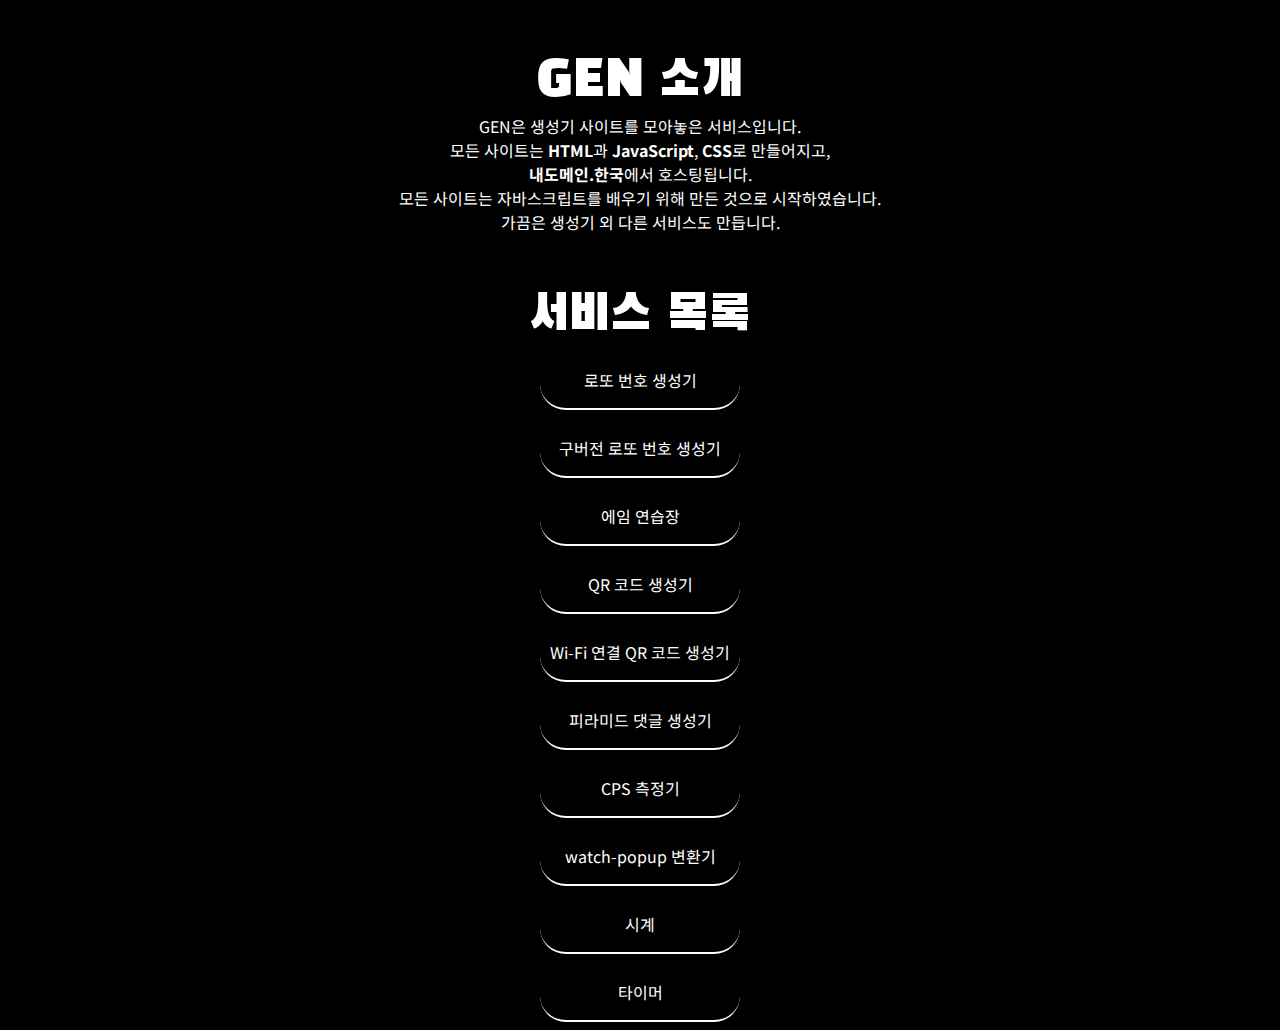
<file: index.html>
<!DOCTYPE html>
<html>
    <head>
        <title>GEN 소개</title>
        <link href="https://fonts.googleapis.com/css?family=Black+Han+Sans|Noto+Sans+KR&display=swap" rel="stylesheet">
        <link href="style.css" rel="stylesheet">
        <link rel="shortcut icon" href="favicon.ico" />
        <meta charset="utf-8">
        <meta name="viewport" content="width=device-width,initial-scale=1">
        <meta name="og:title" content="GEN | 생성기">
        <meta name="og:description" content="GEN은 생성기를 모아놓은 사이트입니다. 지금 한 번 사용해 보세요.">
        <meta name="og:image" content="https://github.com/XxPKBxX/gen/blob/master/genlogo.png?raw=true">
        <meta name="theme-color" content="#f49555">
    </head>
    <body style="font-family: Noto Sans KR, sans-serif; font-weight: normal; text-align: center;">
        <p style="font-family: Black Han Sans, sans-serif; font-weight: normal; font-size: 50px;">GEN 소개</p>
        <div style="margin-top: -50px;">
            <p>GEN은 생성기 사이트를 모아놓은 서비스입니다.</br>모든 사이트는 <strong>HTML</strong>과 <strong>JavaScript</strong>, <strong>CSS</strong>로 만들어지고,</br><strong>내도메인.한국</strong>에서 호스팅됩니다.</br>모든 사이트는 자바스크립트를 배우기 위해 만든 것으로 시작하였습니다.</br>가끔은 생성기 외 다른 서비스도 만듭니다.</p>
        </div>
        <div>
            <p style="font-family: Black Han Sans, sans-serif; font-weight: normal; font-size: 50px;">서비스 목록</p>
            <div style="margin: auto;">
                <a class="button" style="margin-top: -40px;" href="https://xxpkbxx.github.io/gen/lotto">
                    <p style="line-height: 45px;">로또 번호 생성기</p>
                </a>
                <a class="button" style="margin-top: 1px;" href="http://oldlotto.gen.kro.kr">
                    <p style="line-height: 45px;">구버전 로또 번호 생성기</p>
                </a>
                <a class="button" style="margin-top: 1px;" href="https://xxpkbxx.github.io/gen/aim">
                    <p style="line-height: 45px;">에임 연습장</p>
                </a>
                <a class="button" style="margin-top: 1px;" href="http://qrcode.gen.kro.kr">
                    <p style="line-height: 45px;">QR 코드 생성기</p>
                </a>
                <a class="button" style="margin-top: 1px;" href="http://wifi.qrcode.gen.kro.kr">
                    <p style="line-height: 45px;">Wi-Fi 연결 QR 코드 생성기</p>
                </a>
                <a class="button" style="margin-top: 1px;" href="https://xxpkbxx.github.io/gen/pyramid">
                    <p style="line-height: 45px;">피라미드 댓글 생성기</p>
                </a>
                <a class="button" style="margin-top: 1px;" href="https://xxpkbxx.github.io/gen/cps">
                    <p style="line-height: 45px;">CPS 측정기</p>
                </a>
                <a class="button" style="margin-top: 1px;" href="https://xxpkbxx.github.io/gen/watchpopup">
                    <p style="line-height: 45px;">watch-popup 변환기</p>
                </a>
                <a class="button" style="margin-top: 1px;" href="https://xxpkbxx.github.io/gen/clock">
                    <p style="line-height: 45px;">시계</p>
                </a>
                <a class="button" style="margin-top: 1px;" href="https://xxpkbxx.github.io/gen/clock">
                    <p style="line-height: 45px;">타이머</p>
                </a>
            </div>
        </div>
    </body>
</html>
</file>
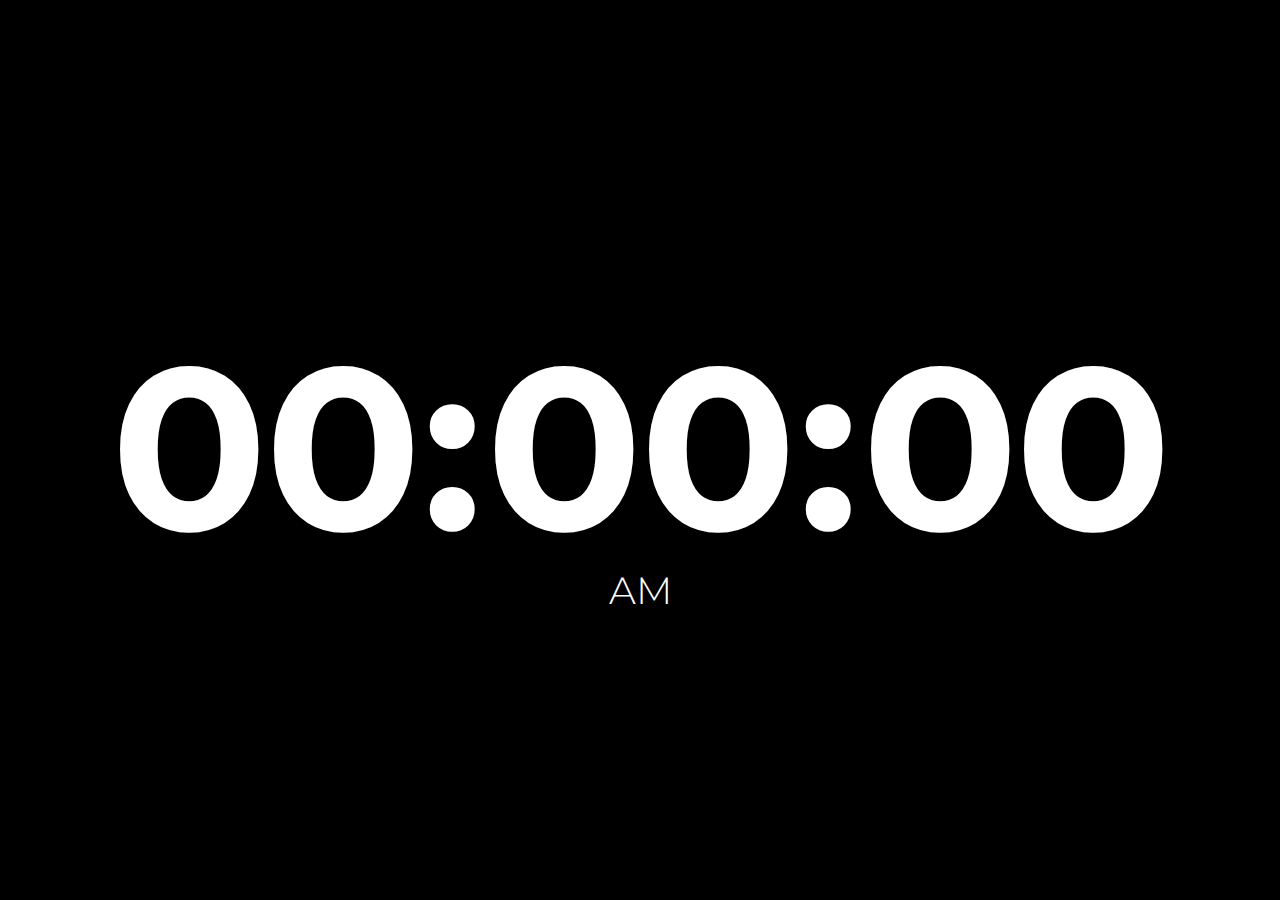
<file: clock/index.html>
<!DOCTYPE html>
<html>
    <head>
        <title>시계</title>
        <link href="https://fonts.googleapis.com/css2?family=Montserrat:wght@300;700&display=swap" rel="stylesheet">
        <link href="style.css" rel="stylesheet">
        <script src="script.js"></script>
        <meta charset="utf-8">
        <meta name="viewport" content="width=device-width,initial-scale=1">
        <meta name="og:title" content="시계"> 
        <meta name="og:description" content="시계입니다.">
        <meta name="og:url" content="https://xxpkbxx.github.io/gen/clock">
        <meta name="theme-color" content="#f49555">
        <meta name="description" content="간단한 시계입니다.">
        <meta name="keywords" content="생성기, generator, gen, 시계, clock">
        <meta name="author" content="포켓이">
    </head>
    <body>
        <noscript><meta http-equiv="refresh" content="0; url=/noscript.html"></noscript>
        <div class="clockwrapper">
            <div class="clock">
                <span class="cl">0</span><span class="cl">0</span>
                <span>:</span>
                <span class="cl">0</span><span class="cl">0</span>
                <span>:</span>
                <span class="cl">0</span><span class="cl">0</span>
            </div>
            <span class="pam">AM</span>
        </div>
    </body>
</html>
</file>
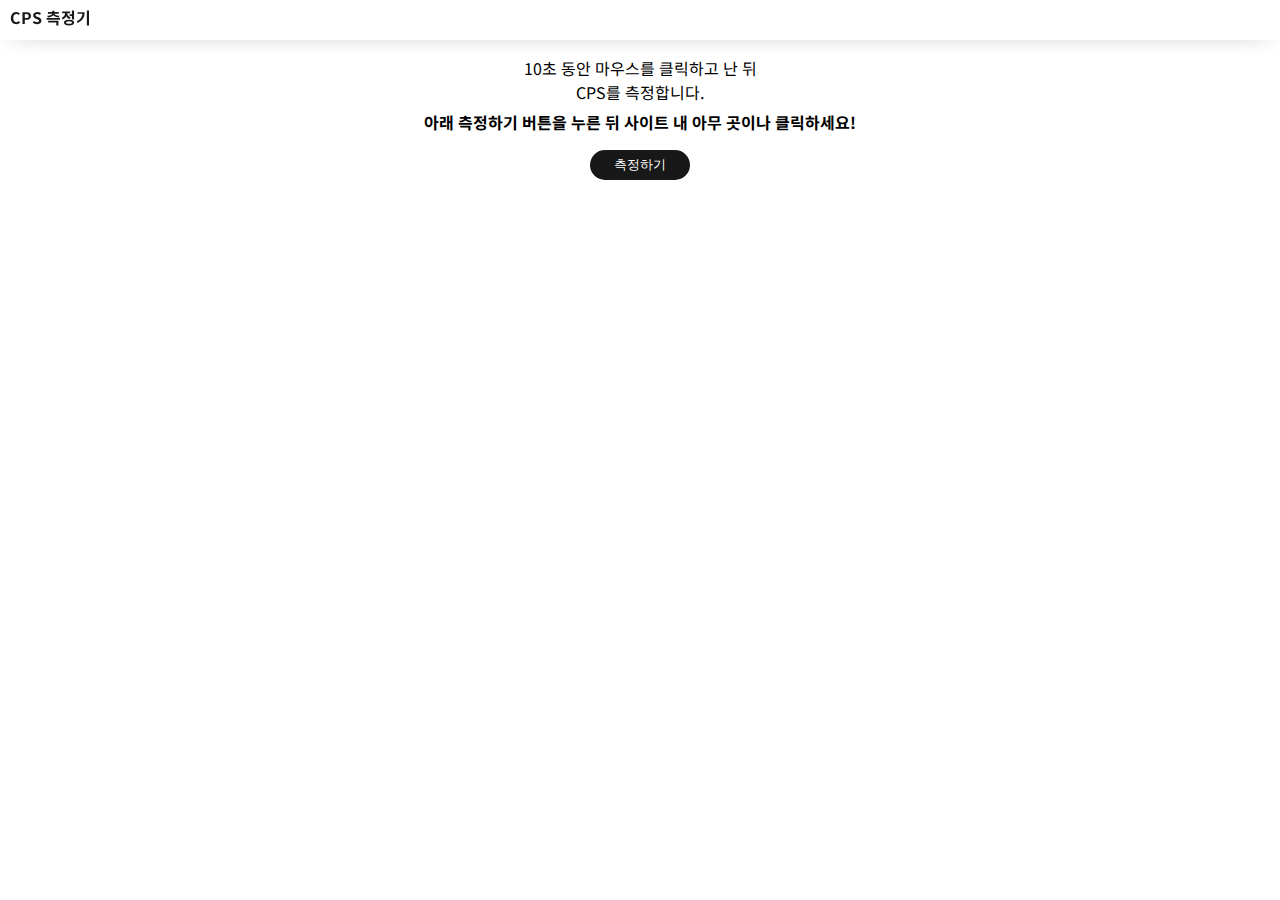
<file: cps/index.html>
<!DOCTYPE html>
<html>
    <head>
        <title>CPS 측정기</title>
        <meta charset="utf-8">
        <meta name="viewport" content="width=device-width,initial-scale=1">
        <meta name="og:title" content="CPS 측정기">
        <meta name="og:description" content="여러분의 손은 얼마나 빠른가요? CPS를 측정해 보세요.">
        <meta name="og:image" content="https://i.ibb.co/R2xXvZD/favicon.png">
        <meta name="og:url" content="https://xxpkbxx.github.io/gen/cps">
        <meta name="theme-color" content="#f49555">
        <meta name="description" content="여러분의 손은 얼마나 빠른가요? CPS를 측정해 보세요.">
        <meta name="keywords" content="생성기, generator, gen, cps, 클릭속도">
        <meta name="author" content="포켓이">
        <link href="https://fonts.googleapis.com/css?family=Noto+Sans+KR&display=swap" rel="stylesheet">
        <link rel="shortcut icon" href="favicon.ico" type="image/x-icon" />
        <link href="style.css" rel="stylesheet">
        <script src="script.js"></script>
    </head>
    <body oncontextmenu="return false;" onkeydown="return false;">
        <div class="nav">
            <p style="margin-top: 5px; margin-left: 10px; font-weight: bolder;">CPS 측정기</p>
        </div>
        <p style="color: red; font-weight: bolder; opacity: 0;" id="acWarn">오토클릭을 사용하고 계신가요?</p>
        <div>
            <p>10초 동안 마우스를 클릭하고 난 뒤</br>CPS를 측정합니다.</p>
            <p style="font-weight: bolder; margin-top: -10px;">아래 측정하기 버튼을 누른 뒤 사이트 내 아무 곳이나 클릭하세요!</p>
            <button style="margin-top: -10px;" id="start" onclick="cd();">측정하기</button>
            <p id="countdown" style="font-style: italic;" hidden>3초 후 측정을 시작합니다</p>
            <p id="stopwatch"></p>
            <p id="yee"></p>
        </div>
    </body>
</html>
</file>
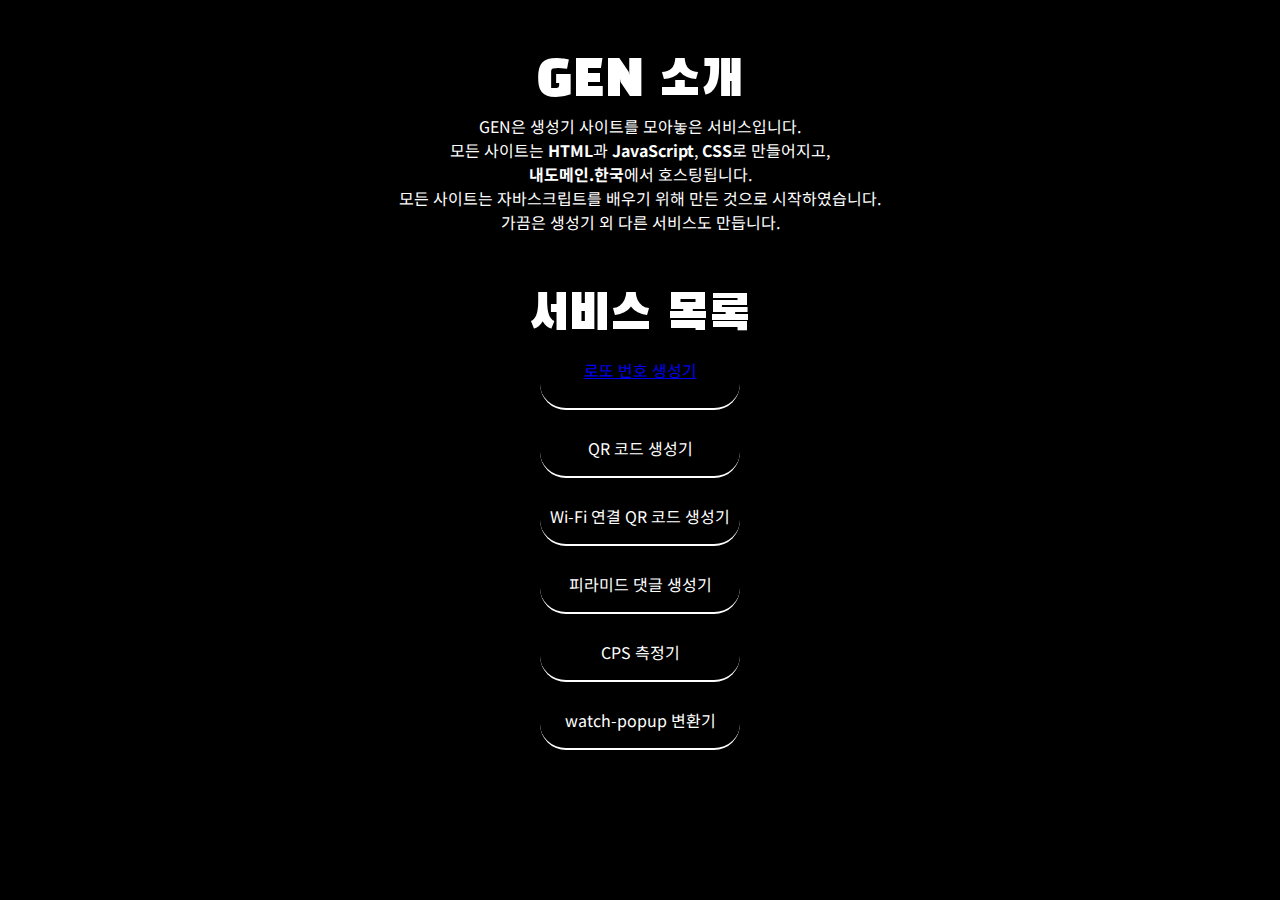
<file: introduce/index.html>
<!DOCTYPE html>
<html>
    <head>
        <title>GEN 소개</title>
        <link href="https://fonts.googleapis.com/css?family=Black+Han+Sans|Noto+Sans+KR&display=swap" rel="stylesheet">
        <link href="style.css" rel="stylesheet">
        <link rel="shortcut icon" href="genlogo.ico" />
        <meta charset="utf-8">
        <meta name="viewport" content="width=device-width,initial-scale=1">
        <meta name="og:title" content="GEN | 생성기">
        <meta name="og:description" content="GEN은 생성기를 모아놓은 사이트입니다. 지금 한 번 사용해 보세요.">
        <meta name="og:image" content="https://github.com/XxPKBxX/gen/blob/master/introduce/genlogo.png?raw=true">
        <meta name="theme-color" content="#f49555">
    </head>
    <body style="font-family: Noto Sans KR, sans-serif; font-weight: normal; text-align: center;">
        <p style="font-family: Black Han Sans, sans-serif; font-weight: normal; font-size: 50px;">GEN 소개</p>
        <div style="margin-top: -50px;">
            <p>GEN은 생성기 사이트를 모아놓은 서비스입니다.</br>모든 사이트는 <strong>HTML</strong>과 <strong>JavaScript</strong>, <strong>CSS</strong>로 만들어지고,</br><strong>내도메인.한국</strong>에서 호스팅됩니다.</br>모든 사이트는 자바스크립트를 배우기 위해 만든 것으로 시작하였습니다.</br>가끔은 생성기 외 다른 서비스도 만듭니다.</p>
        </div>
        <div>
            <p style="font-family: Black Han Sans, sans-serif; font-weight: normal; font-size: 50px;">서비스 목록</p>
            <div style="margin: auto;">
                <div class="button" style="margin-top: -40px;">
                    <a href="http://lotto.gen.kro.kr">로또 번호 생성기</a>
                </div>
                <div class="button" style="margin-top: 1px;" onclick="location.href = 'https://xxpkbxx.github.io/gen/qrcode'">
                    <p style="line-height: 45px;">QR 코드 생성기</p>
                </div>
                <div class="button" style="margin-top: 1px;" onclick="location.href = 'https://xxpkbxx.github.io/gen/qrcode/wifi'">
                    <p style="line-height: 45px;">Wi-Fi 연결 QR 코드 생성기</p>
                </div>
                <div class="button" style="margin-top: 1px;" onclick="location.href = 'https://xxpkbxx.github.io/gen/pyramid'">
                    <p style="line-height: 45px;">피라미드 댓글 생성기</p>
                </div>
                <div class="button" style="margin-top: 1px;" onclick="location.href = 'https://xxpkbxx.github.io/gen/cps'">
                    <p style="line-height: 45px;">CPS 측정기</p>
                </div>
                <div class="button" style="margin-top: 1px;" onclick="location.href = 'https://xxpkbxx.github.io/gen/watchpopup'">
                    <p style="line-height: 45px;">watch-popup 변환기</p>
                </div>
            </div>
        </div>
    </body>
</html>
</file>
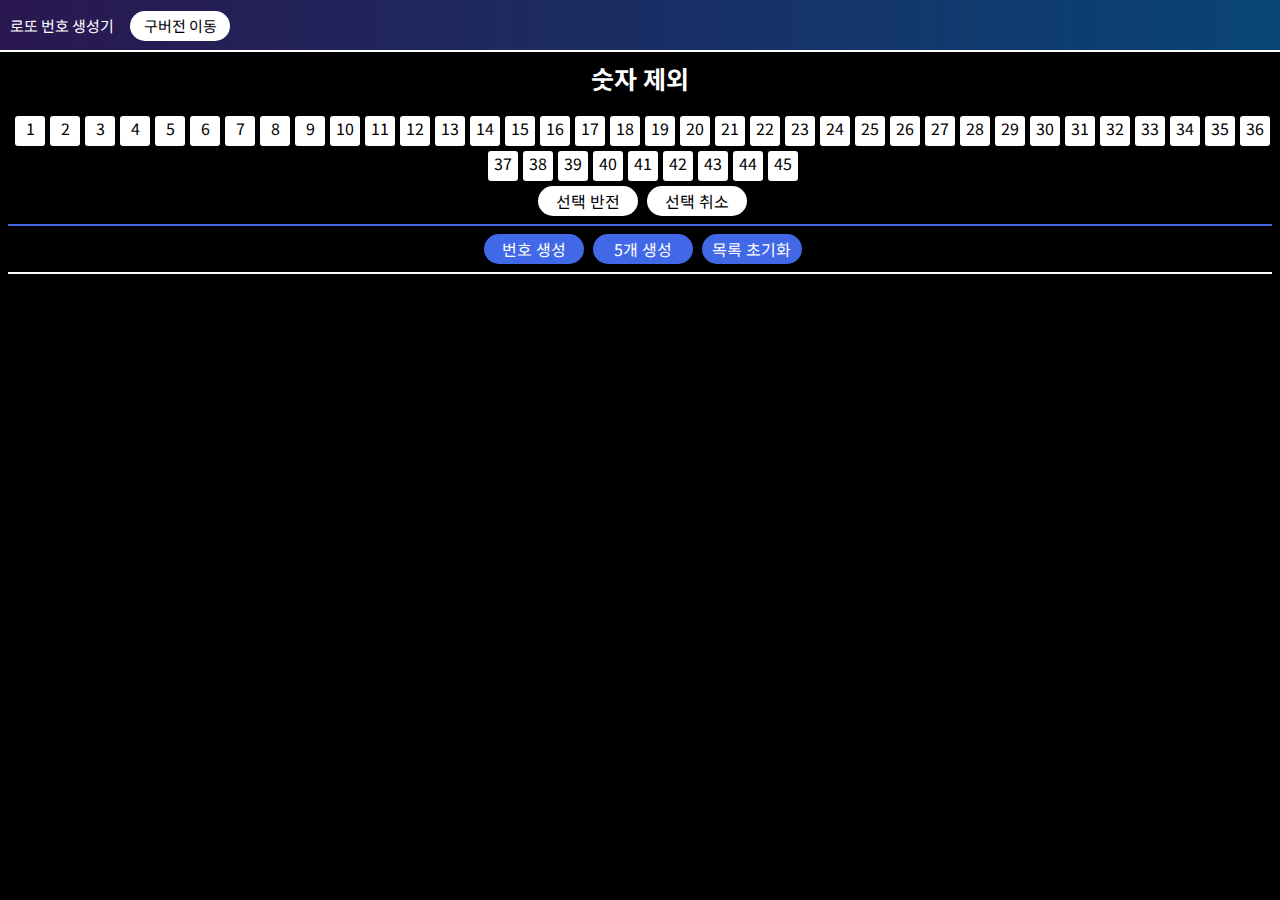
<file: lotto/index.html>
<!DOCTYPE html>
<html>
    <head>
        <title>로또 번호 생성기</title>
        <link rel="shortcut icon" href="favicon.ico" type="image/x-icon" />
        <link href="https://fonts.googleapis.com/css2?family=Noto+Sans+KR&display=swap" rel="stylesheet">
        <link href="style.css" rel="stylesheet">
        <script src="script.js"></script>
        <meta charset="utf-8">
        <meta name="viewport" content="width=device-width,initial-scale=1">
        <meta name="og:title" content="로또 번호 생성기">
        <meta name="og:description" content="100% 무작위로 로또 번호를 생성합니다.">
        <meta name="og:image" content="https://i.ibb.co/yBQ0960/lottogen.png">
        <meta name="og:url" content="https://xxpkbxx.github.io/gen/lotto">
        <meta name="theme-color" content="#f49555">
    </head>
    <body>
        <div class="navbar"><p>로또 번호 생성기<a class="button" id="old" href="http://oldlotto.gen.kro.kr">구버전 이동</a></p></div>
        <noscript><div class="noscript"><p>자바스크립트를 활성화하세요.</p></div></noscript>
        <div class="exclude">
            <p id="exclude">숫자 제외</p>
            <div id="buttons" style="margin-top: -10px;">

            </div>
            <div id="select_buttons">
                <a class="button" onclick="invert();">선택 반전</a>
                <a class="button" onclick="reset();">선택 취소</a>
            </div>
        </div>
        <hr style="border: solid 1px rgb(65, 104, 231);"></hr>
        <div class="lottogen">
            <a class="button" onclick="generate();">번호 생성</a>
            <a class="button" onclick="for (var i = 0; i < 5; i++) {generate();}">5개 생성</a>
            <a class="button" onclick="empty();">목록 초기화</a>
            <hr style="border: solid 1px white;"></hr>
            <div class="lottolist"></div>
        </div>
    </body>
</html>
</file>
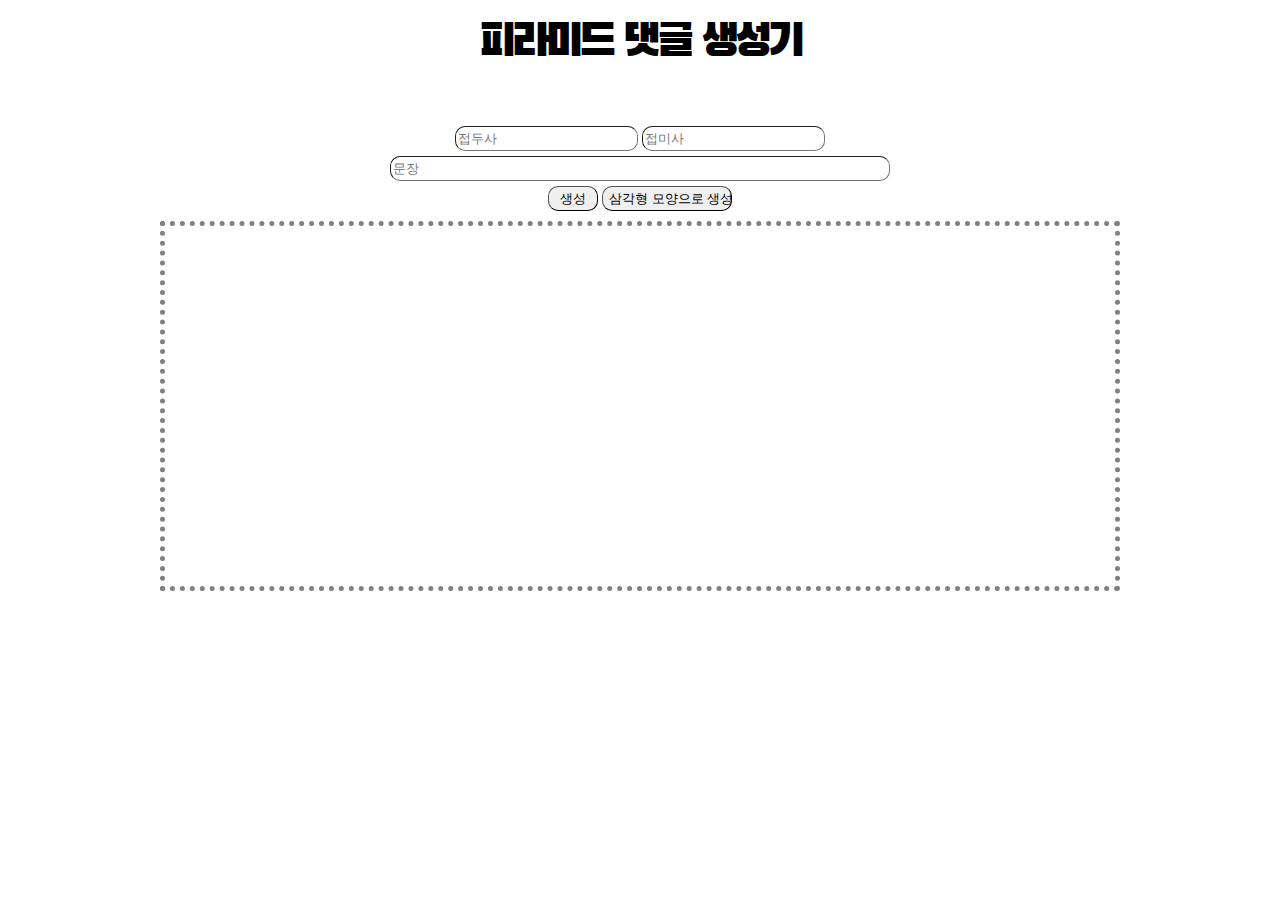
<file: pyramid/index.html>
<meta charset="utf-8">
<!DOCTYPE html>
<html>
    <head>
        <title>피라미드 댓글 생성기</title>
        <meta name="viewport" content="width=device-width,initial-scale=1">
        <meta name="og:title" content="피라미드 생성기">
        <meta name="og:description" content="피라미드를 간단하게 생성하세요.">
        <meta name="og:url" content="https://xxpkbxx.github.io/gen/pyramid">
        <meta name="theme-color" content="#f49555">
        <meta name="description" content="피라미드를 간단하게 생성하세요.">
        <meta name="keywords" content="생성기, generator, gen, 피라미드, pyramid">
        <meta name="author" content="포켓이">
        <link href="https://fonts.googleapis.com/css?family=Black+Han+Sans|Noto+Sans+KR&display=swap" rel="stylesheet">
        <link href="style.css" rel="stylesheet">
        <script type="text/javascript" src="script.js"></script>
    </head>
    <body style="font-family: Noto Sans KR, sans-serif; font-weight: normal; text-align: center;">
        <p style="font-family: Black Han Sans, sans-serif; font-size: 45px; margin-top: 15px; letter-spacing: -4px;" id="title">피라미드 댓글 생성기</p>
        <div style="width: 1000px; height: 500px; margin: auto;" id="parent" onmouseover="this.style['boxShadow'] = '0px 10px 30px -10px gray';" onmouseout="this.style['boxShadow'] = '';">
            <div>
                <input type="text" id="prefix" placeholder="접두사" style="margin-top: 10px;" maxlength="5">
                <input type="text" id="suffix" placeholder="접미사" style="margin-top: 10px;" maxlength="5">
            </div>
            <div>
                <input type="text" id="sentence" placeholder="문장" style="margin-top: 5px; width: 500px;" maxlength="50">
            </div>
            <input type="button" id="generate" value="생성" style="margin-top: 5px; width: 50px;" onclick="generate(this, false)" onmouseover="this.style['boxShadow'] = '0px 10px 10px -1px lightgray';" onmouseout="this.style['boxShadow'] = '';">
            <input type="button" id="generateReverse" value="삼각형 모양으로 생성" style="margin-top: 5px; width: 130px;" onclick="generate(this, true)" onmouseover="this.style['boxShadow'] = '0px 10px 10px -1px lightgray';" onmouseout="this.style['boxShadow'] = '';">
            <div style="margin: auto; margin-top: 10px; border: thick dotted gray; width: 950px; height: 360px; overflow: scroll; text-align: left;">
                <div style="resize: none; margin-left: 20px; margin-top: 20px; width: 860px; height: 310px;" id="generated">
                </div>
            </div>
        </div>
    </body>
</html>
</file>
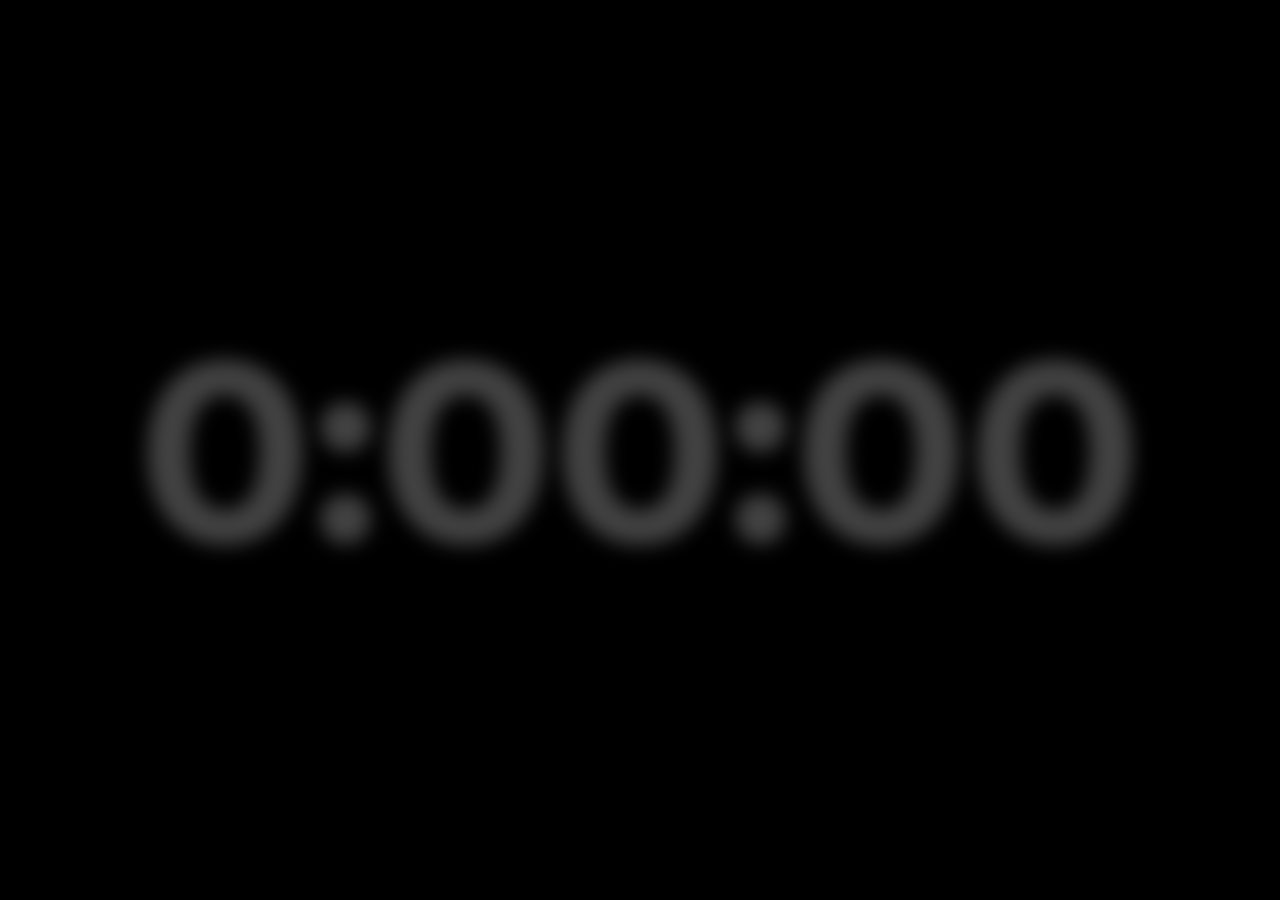
<file: stopwatch/index.html>
<!DOCTYPE html>
<html>
    <head>
        <title>스톱워치</title>
        <link rel="shortcut icon" type="image/x-icon" href="favicon.ico">
        <link href="https://fonts.googleapis.com/css2?family=Montserrat:wght@700&family=Noto+Sans+KR&display=swap" rel="stylesheet">
        <link href="style.css" rel="stylesheet">
        <script src="script.js"></script>
        <meta charset="utf-8">
        <meta name="viewport" content="width=device-width,initial-scale=1">
        <meta name="og:title" content="스톱워치">
        <meta name="og:description" content="간단한 스톱워치입니다.">
        <meta name="og:image" content="https://i.ibb.co/M59FsGG/icon.png">
        <meta name="og:url" content="https://xxpkbxx.github.io/gen/clock">
        <meta name="theme-color" content="#000000">
        <meta name="description" content="스톱워치입니다.">
        <meta name="keywords" content="생성기, generator, gen, 스톱워치, stopwatch">
        <meta name="author" content="포켓이">
    </head>
    <body>
        <noscript><meta http-equiv="refresh" content="0; url=/noscript.html"></noscript>
        <div class="howtoback">
            <div class="howtouse">
                <span class="title">스톱워치에 오신 것을 환영합니다.</span>
                <span class="description">스톱워치를 시작하거나 종료하고 싶다면 <strong>화면을 터치</strong>하면 됩니다.<br><br>스톱워치가 진행 중이지 않을 때에는 시간 표시가 어두워집니다.<br><br>이 창은 클릭하면 사라집니다.</span>
            </div>
        </div>
        <span class="clock">0:00:00</span>
        <button class="reset">리셋</button>
    </body>
</html>
</file>
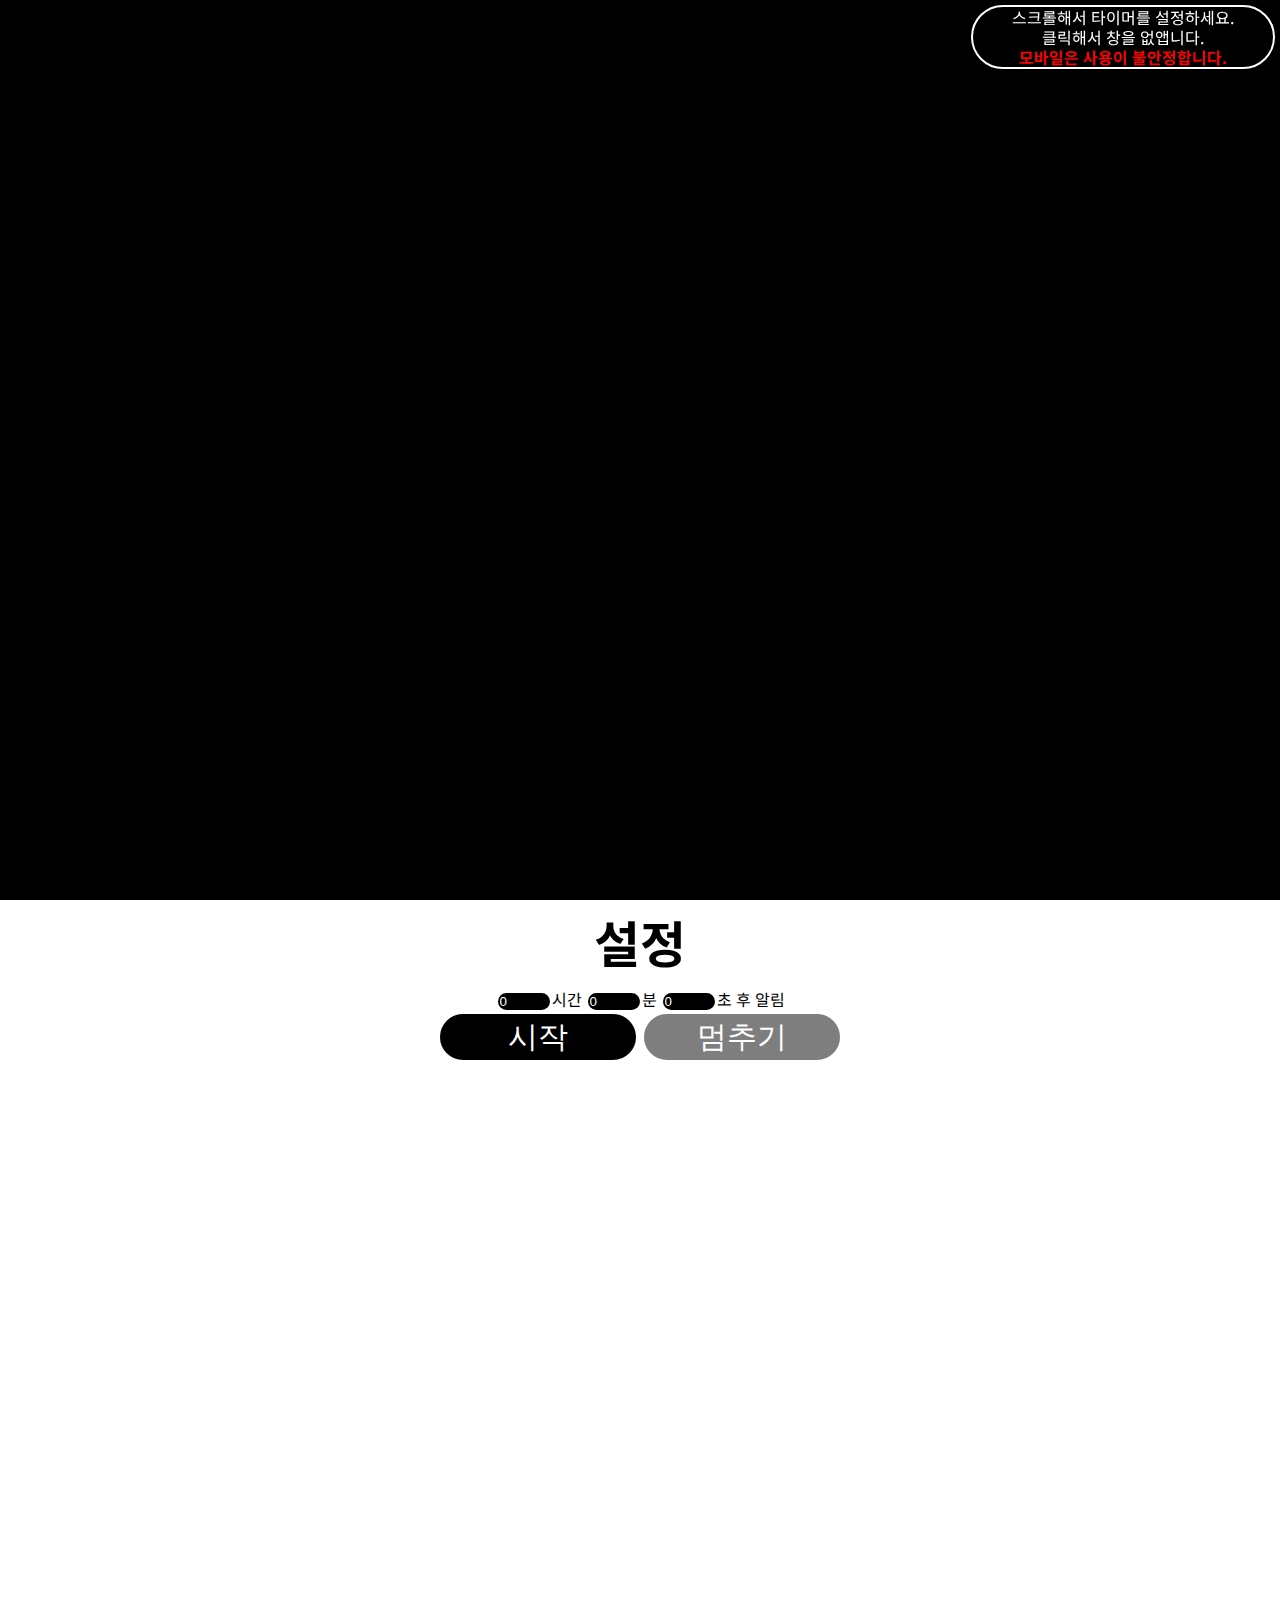
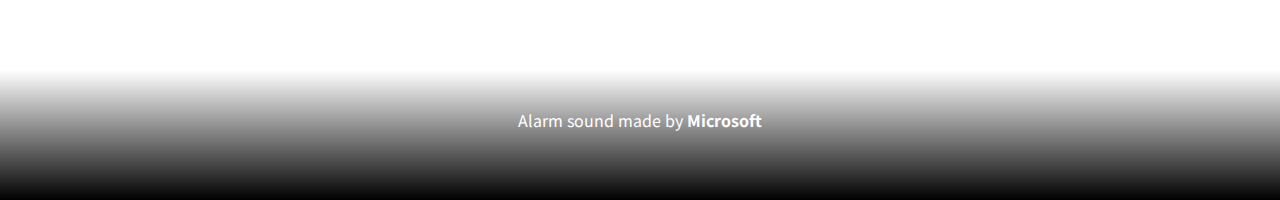
<file: timer/index.html>
<!DOCTYPE html>
<html>
    <head>
        <title>타이머</title>
        <link rel="shortcut icon" type="image/x-icon" href="favicon.ico">
        <link href="https://fonts.googleapis.com/css2?family=Montserrat:wght@700&family=Noto+Sans+KR&display=swap" rel="stylesheet">
        <link href="style.css" rel="stylesheet">
        <script src="script.js"></script>
        <meta charset="utf-8">
        <meta name="viewport" content="width=device-width,initial-scale=1">
        <meta name="og:title" content="타이머">
        <meta name="og:description" content="타이머입니다.">
        <meta name="og:image" content="https://i.ibb.co/M59FsGG/icon.png">
        <meta name="og:url" content="https://xxpkbxx.github.io/gen/clock">
        <meta name="theme-color" content="#f49555">
        <meta name="description" content="타이머입니다. 째깍째깍">
        <meta name="keywords" content="생성기, generator, gen, 타이머, timer">
        <meta name="author" content="포켓이">
    </head>
    <body>
        <noscript><meta http-equiv="refresh" content="0; url=/noscript.html"></noscript>
        <div class="scrolldown" onclick="removePopup();">스크롤해서 타이머를 설정하세요.<br>클릭해서 창을 없앱니다.<br><span style="color:red;font-weight:bolder;">모바일은 사용이 불안정합니다.</span></div>
        <span class="darkCheck"><span class="checkCircle" onclick="darkorlight();"></span></span>
        <span class="clock">0:00:00</span>
        <span class="clickscreen">화면을 터치해 알람을 해제하세요.</span>
        <div class="clockBack"></div>
        <div class="setting">
            <p id="settingTitle">설정</p>
            <span id="settingSection"><input class="times" type="number" min="0" max="24" value="0">시간 <input class="times" type="number" min="0" max="59" value="0">분 <input class="times" type="number" min="0" max="59" value="0">초 후 알림</span>
            <button id="start" onclick="start();">시작</button>
            <button id="stop" onclick="doing=2;start();" disabled>멈추기</button>
            <span class="required">모든 항목이 0이 될 수 없습니다.<br>항목을 채워주세요.</span>
            <div class="copyright">Alarm sound made by <strong>Microsoft</strong></div>
        </div>
        <audio id="alarm" src="alarm.mp3" hidden></audio>
    </body>
</html>
</file>
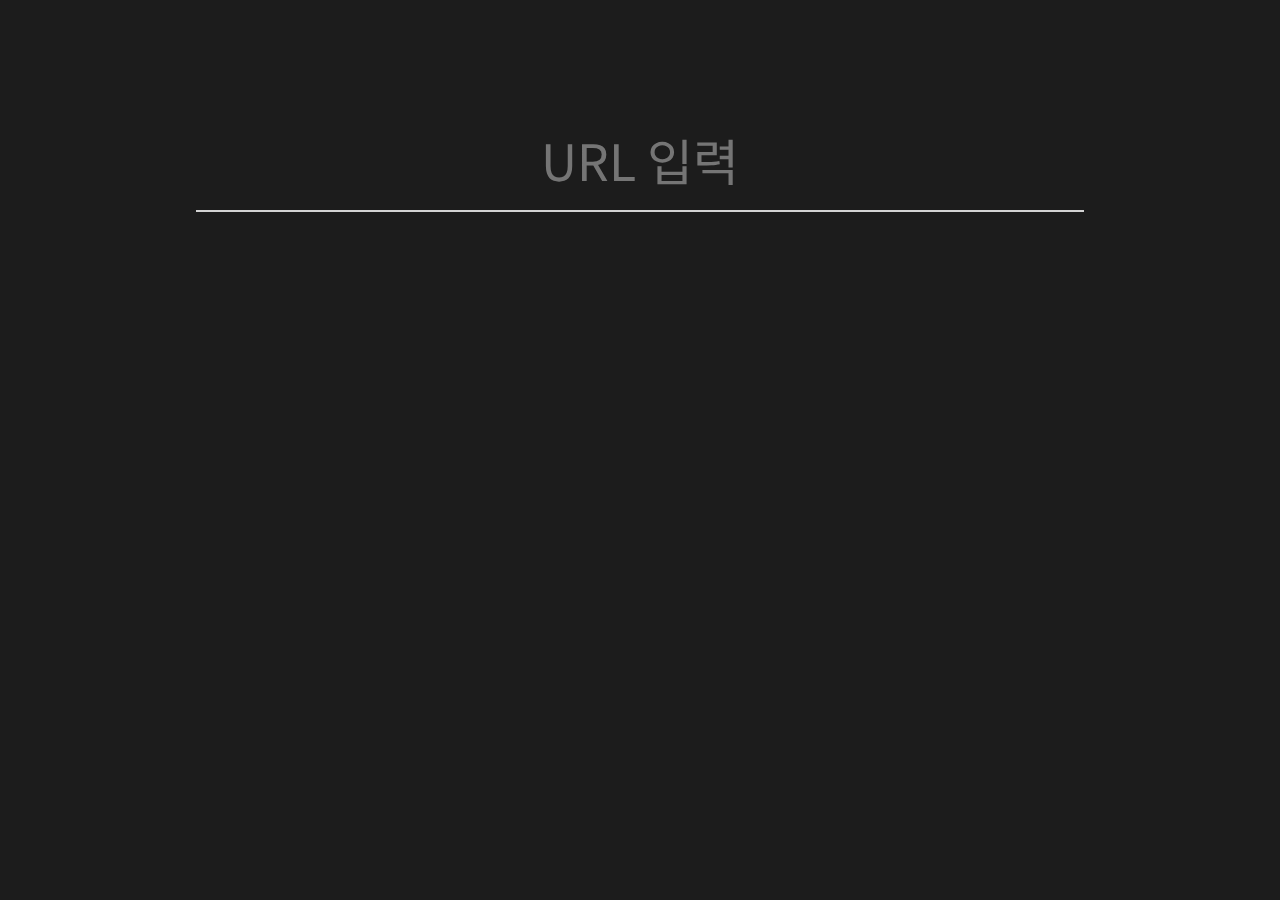
<file: watchpopup/index.html>
<!DOCTYPE html>
<html>
    <head>
        <title>watch-popup 변환기</title>
        <link href="https://fonts.googleapis.com/css?family=Noto+Sans+KR&display=swap" rel="stylesheet">
        <link rel="shortcut icon" href="favicon.ico" type="image/x-icon" />
        <link href="style.css" rel="stylesheet">
        <script src="script.js"></script>
        <meta charset="utf-8">
        <meta name="viewport" content="width=device-width,initial-scale=1">
        <meta name="og:title" content="WATCH POPUP 변환기">
        <meta name="og:description" content="더 이상 이상한 아저씨를 보지 마세요. 링크만 붙여넣으면 됩니다.">
        <meta name="og:image" content="https://i.ibb.co/hL8g8Rm/favicon.png">
        <meta name="og:url" content="https://xxpkbxx.github.io/gen/watchpopup">
        <meta name="theme-color" content="#f49555">
    </head>
    <body>
        <input id="typeUrl" type="textbox" placeholder="URL 입력"></input>
        <p id="wrongUrl" style="opacity: 0;">URL은 <strong>http<i>(s)</i>://www.youtube.com/watch_popup?v=<i>(ID)</i></strong>와 같이 생겨야 합니다.</p>
    </body>
</html>
</file>
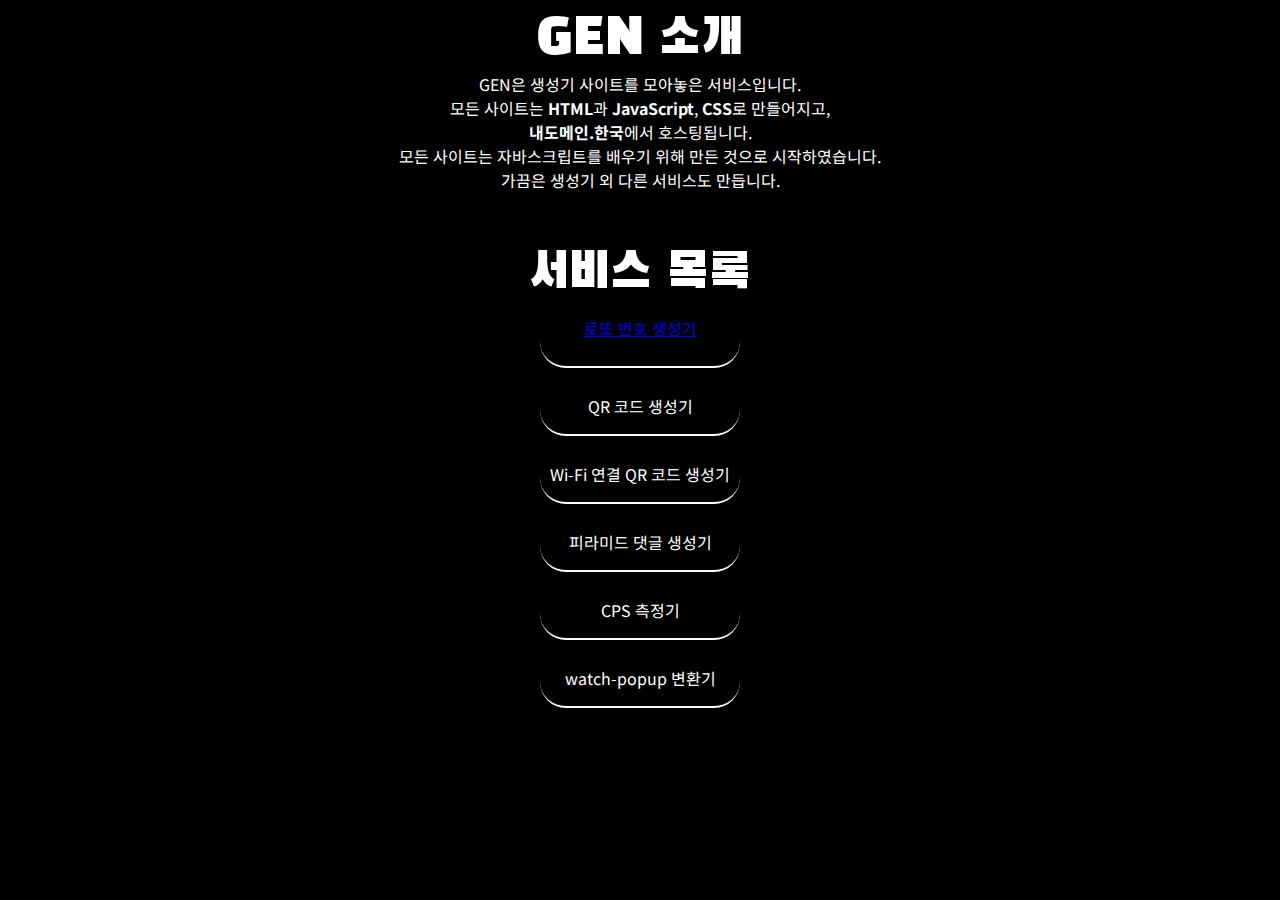
<file: introduce/main.html>
<meta charset="utf-8">
<meta name="viewport" content="width = device-width">
<!DOCTYPE html>
<html>
    <head>
        <title>GEN 소개</title>
        <link href="https://fonts.googleapis.com/css?family=Black+Han+Sans|Noto+Sans+KR&display=swap" rel="stylesheet">
        <link href="style.css" rel="stylesheet">
    </head>
    <body style="font-family: Noto Sans KR, sans-serif; font-weight: normal; text-align: center;">
        <p style="font-family: Black Han Sans, sans-serif; font-weight: normal; font-size: 50px;">GEN 소개</p>
        <div style="margin-top: -50px;">
            <p>GEN은 생성기 사이트를 모아놓은 서비스입니다.</br>모든 사이트는 <strong>HTML</strong>과 <strong>JavaScript</strong>, <strong>CSS</strong>로 만들어지고,</br><strong>내도메인.한국</strong>에서 호스팅됩니다.</br>모든 사이트는 자바스크립트를 배우기 위해 만든 것으로 시작하였습니다.</br>가끔은 생성기 외 다른 서비스도 만듭니다.</p>
        </div>
        <div>
            <p style="font-family: Black Han Sans, sans-serif; font-weight: normal; font-size: 50px;">서비스 목록</p>
            <div style="margin: auto;">
                <div class="button" style="margin-top: -40px;">
                    <a href="http://lotto.gen.kro.kr">로또 번호 생성기</a>
                </div>
                <div class="button" style="margin-top: 1px;" onclick="location.href = 'http://qrcode.gen.kro.kr'">
                    <p style="line-height: 45px;">QR 코드 생성기</p>
                </div>
                <div class="button" style="margin-top: 1px;" onclick="location.href = 'http://wifi.qrcode.gen.kro.kr'">
                    <p style="line-height: 45px;">Wi-Fi 연결 QR 코드 생성기</p>
                </div>
                <div class="button" style="margin-top: 1px;" onclick="location.href = 'http://pyramid.gen.kro.kr'">
                    <p style="line-height: 45px;">피라미드 댓글 생성기</p>
                </div>
                <div class="button" style="margin-top: 1px;" onclick="location.href = 'http://cps.gen.kro.kr'">
                    <p style="line-height: 45px;">CPS 측정기</p>
                </div>
                <div class="button" style="margin-top: 1px;" onclick="location.href = 'http://watch-popup.gen.kro.kr'">
                    <p style="line-height: 45px;">watch-popup 변환기</p>
                </div>
            </div>
        </div>
    </body>
</html>
</file>
<file: style.css>
body {
	background-color: black;
	color: white;
}

.button {
	display: block;
	width: 200px;
	height: 50px;
	outline: none;
	cursor: pointer;
	border-radius: 50px;
	background-color: black;
	color: white;
	border-bottom: solid 2px white;
	-ms-user-select: none;
	-moz-user-select: none;
	-webkit-user-select: none;
	user-select: none;
	text-decoration: none;
	margin: auto;
	margin-top: -20px;
	-ms-transition: all 0.5s;
	-moz-transition: all 0.5s;
	-webkit-transition: all 0.5s;
	transition: all 0.5s;
}

.button:hover {
	width: 250px;
	height: 50px;
	background-color: white;
	color: black;
	-ms-transition: all 0.5s;
	-moz-transition: all 0.5s;
	-webkit-transition: all 0.5s;
	transition: all 0.5s;
}
</file>
<file: clock/style.css>
html {
    background-color: black;
    color: white;
    text-align: center;
}

* {user-select: none;}

.clockwrapper {
    display: block;
    position: absolute;
    top: 50%;
    left: 50%;
    transform: translate(-50%, -50%);
    width: 100%;
}

.clock span {
    display: inline-block;
    font-family: "Montserrat";
    font-weight: 700;
    font-size: 18vw;
}
.clock span.cl {
    width: 12vw;
}
.clockwrapper .pam {
    display: block;
    font-family: "Montserrat";
    font-weight: 300;
    font-size: 3vw;
    line-height: 5px;
}
</file>
<file: cps/style.css>
body {
    text-align: center;
    font-family: 'Noto Sans KR';
}

.nav {
    text-align: left;
    color: #181818;
    top: 0;
    left: 0;
    position: fixed;
    width: 100%;
    height: 40px;
    box-shadow: 0px -3px 30px -15px #181818;
}

p {
    -moz-user-select: none;
    -webkit-user-select: none;
    user-select: none;
}

button {
    background-color: #181818;
    cursor: pointer;
    border: none;
    outline: none;
    color: white;
    border-radius: 100px;
    width: 100px;
    height: 30px;
    -moz-user-select: none;
    -webkit-user-select: none;
    user-select: none;

    transition: all 0.3s;
}

button:enabled:hover {
    opacity: 0.7;
}

button:enabled:active {
    background-color: gray;
}

button:disabled {
    background-color: darkgray;
    cursor: not-allowed;
}
</file>
<file: introduce/style.css>
body {
	background-color: black;
	color: white;
}

.button {
	display: block;
	width: 200px;
	height: 50px;
	outline: none;
	cursor: pointer;
	border-radius: 50px;
	background-color: black;
	color: white;
	border-bottom: solid 2px white;
	-ms-user-select: none;
	-moz-user-select: none;
	-webkit-user-select: none;
	user-select: none;
	text-decoration: none;
	margin: auto;
	margin-top: -20px;
	-ms-transition: all 0.5s;
	-moz-transition: all 0.5s;
	-webkit-transition: all 0.5s;
	transition: all 0.5s;
}

.button:hover {
	width: 250px;
	height: 50px;
	background-color: white;
	color: black;
	-ms-transition: all 0.5s;
	-moz-transition: all 0.5s;
	-webkit-transition: all 0.5s;
	transition: all 0.5s;
}
</file>
<file: lotto/style.css>
:root {
    --background-color: black;
}
::-webkit-scrollbar {
    display: none;
}
body {
    background-color: var(--background-color);
    color: white;
    font-family: "Noto Sans KR";
    text-align: center;
}
.navbar {
    position: fixed;
    background: rgb(31,86,122);
    background: linear-gradient(90deg, #2a1750, #094577);
    top: 0;
    left: 0;
    width: 100%;
    height: 50px;
    transition: all 0.3s;
    z-index: 100;
    border-bottom: solid 2px white;
}
.navbar p {
    text-align: left;
    color: white;
    font-size: 15px;
    margin-left: 10px;
}
a.button {
    display: block;
    width: 100px;
    height: 30px;
    line-height: 30px;
    text-decoration: none;
    color: black;
    border-radius: 100px;
    background-color: white;
    user-select: none;
    transition: all 0.3s;
    text-align: center;
    cursor: pointer;
}
a.button:hover {
    opacity: 0.8;   
}
#old {
    margin-left: 120px;
    margin-top: -25px;
}
.noscript {
    position: fixed;
    background-color: rgb(255, 208, 0);
    margin-top: 50px;
    width: 100%;
    height: 60px;
    top: 0;
    left: 0;
    color: black;
    font-weight: bold;
    box-shadow: 0px -3px 30px 0px rgba(255, 208, 0, 0.692);
}
.noscript p {
    margin-left: 10px;
}
.exclude {
    margin-top: 60px;
}
#exclude {
    font-size: 25px;
    font-weight: bold;
}
.ex {
    display: inline-block;
    margin-left: 5px;
    margin-top: 5px;
    border-radius: 3px;
    width: 30px;
    height: 30px;
    user-select: none;
    cursor: pointer;
    background: none;
    background-size: none;
    background-color: white;
    color: var(--background-color);
    transition: all 0.3s;
    -webkit-animation: AnimationName 3s ease infinite;
    -moz-animation: AnimationName 3s ease infinite;
    -o-animation: AnimationName 30s ease infinite;
    animation: AnimationName 3s ease infinite;
}
.ex:hover {
    background-color: rgb(185, 185, 185);
}

@-webkit-keyframes AnimationName {
    0%{background-position:0% 50%}
    50%{background-position:100% 50%}
    100%{background-position:0% 50%}
}
@-moz-keyframes AnimationName {
    0%{background-position:0% 50%}
    50%{background-position:100% 50%}
    100%{background-position:0% 50%}
}
@keyframes AnimationName {
    0%{background-position:0% 50%}
    50%{background-position:100% 50%}
    100%{background-position:0% 50%}
}
#select_buttons {
    display: inline-block;
}
#select_buttons a {
    display: inline-block;
    margin-top: 5px;
    margin-left: 5px;
}
.lottogen {
    margin-top: -5px;
}
.lottogen a {
    background-color: rgb(65, 104, 231);
    color: white;
    display: inline-block;
    margin-top: 5px;
    margin-left: 5px;
}
.lottolist {
    margin-top: 5px;
    height: auto;
}
.ballParent {
    display: inline-block;
    margin-top: 5px;
}
.ball {
    display: inline-block;
    font-size: 25px;
    margin-left: 5px;
    user-select: none;
}
#movetoTop {
    position: fixed;
    background-color: white;
    width: 722px;
    height: 722px;
    border-radius: 100%;
    cursor: pointer;
    text-align: right;
    display: inline-block;
}
</file>
<file: pyramid/style.css>
div {
    -ms-transition: box-shadow 0.1s;
    -moz-transition: box-shadow 0.1s;
    -webkit-transition: box-shadow 0.1s;
    transition: box-shadow 0.1s;
}
input[type="button"] {
    -ms-transition: box-shadow 0.3s;
    -moz-transition: box-shadow 0.3s;
    -webkit-transition: box-shadow 0.3s;
    transition: box-shadow 0.3s;
}
input {
    border-radius: 10px;
    border-width: 1px;
    height: 25px;
    outline: none;
}
</file>
<file: stopwatch/style.css>
::-webkit-scrollbar {display: none;}
html, body {
    background-color: black;
}
* {
    color: white;
    font-family: "Noto Sans KR";
    outline: none;
}

.howtoback {
    position: fixed;
    top: 0;
    left: 0;
    width: 100%;
    height: 100%;
    background-color: rgba(0, 0, 0, 0.479);
    backdrop-filter: blur(10px);
    transition: opacity 0.4s;
}
.howtouse {
    position: fixed;
    display: block;
    top: 50%;
    left: 50%;
    transform: translate(-50%, -50%) scale(0.6);
    opacity: 0;
    border: solid 2px white;
    border-radius: 10px;
    width: 500px;
    height: auto;
    animation: 0.4s 0.2s ease-out forwards start;
}
@keyframes start {
    0% {
        transform: translate(-50%, -50%) scale(0.6);
        opacity: 0;
    }
    100% {
        transform: translate(-50%, -50%) scale(1);
        opacity: 1;
    }
}
@keyframes end {
    0% {
        transform: translate(-50%, -50%) scale(1);
        opacity: 1;
    }
    100% {
        transform: translate(-50%, -50%) scale(0.6);
        opacity: 0;
    }
}
.howtouse .title {
    display: block;
    font-weight: 900;
    font-size: 30px;
    text-align: center;
}
.howtouse .description {
    display: block;
    margin-left: 4px;
}
@media screen and (max-width: 500px) {
    .howtouse {width: 100vw;}
}

.clock {
    position: fixed;
    display: block;
    top: 50%;
    left: 50%;
    transform: translate(-50%, -50%);
    text-align: center;
    font-family: "Montserrat";
    font-weight: 700;
    font-size: 20vw;
    z-index: -1;
    user-select: none;
    opacity: 0.5;
    transition: opacity 0.5s;
}
.clock.updating {
    opacity: 1;
}

.reset {
    position: fixed;
    display: block;
    width: 130px;
    height: 40px;
    font-size: 15px;
    background-color: white;
    color: black;
    border: none;
    border-radius: 100px;
    cursor: pointer;
    user-select: none;
    bottom: 0px;
    left: 50%;
    transform: translate(-50%, 50px);
    transition: all 0.5s;
}
.reset:hover {
    opacity: 0.6;
}
</file>
<file: timer/style.css>
:root {
    --background-color: black;
    --text-color: white;
}
* {
    transition: all 0.3s;
    color: var(--text-color);
}
body {
    background-color: var(--background-color);
    font-family: "Noto Sans KR";
    overflow: hidden;
}
.darkCheck {
    display: block;
    position: fixed;
    background-color: rgb(39, 39, 39);
    width: 60px;
    height: 30px;
    border-radius: 100px;
}
.checkCircle {
    display: block;
    position: fixed;
    background-color: rgb(72, 255, 72);
    width: 32px;
    height: 32px;
    border-radius: 100px;
    z-index: 1000;
    margin-top: -1px;
    opacity: 1;
    box-shadow: 0px 0px 20px -2px rgb(72, 255, 72);
    cursor: pointer;
}
.checkCircle:hover {
    box-shadow: none;
    filter: grayscale(0.5);
}
.clock {
    position: absolute;
    display: block;
    top: 50%;
    left: 50%;
    transform: translate(-50%,-50%);
    font-size: 20vw;
    font-family: "Montserrat";
    user-select: none;
    text-align: left;
    z-index: 2;
    opacity: 0;
    animation-name: didntstart;
    animation-duration: 1s;
    animation-iteration-count: infinite;
}
@keyframes didntstart {
    0% {
        opacity: 1;
    }
    50% {
        opacity: 0.3;
    }
    100% {
        opacity: 1;
    }
}
.clockBack {
    position: absolute;
    display: block;
    width: 0px;
    height: 0px;
    top: 50%;
    left: 50%;
    transform: translate(-50%,-50%);
    background-color: rgb(255, 80, 80);
    border-radius: 100%;
    z-index: 1;
}
.clickscreen {
    position: absolute;
    display: block;
    bottom: -100px;
    font-size: 20px;
    left: 50%;
    opacity: 0;
    transform: translate(-50%,-50%);
    border-bottom: solid 3px rgb(255, 80, 80);
    text-align: center;
}
.setting {
    position: absolute;
    width: 100%;
    height: 100%;
    top: 100%;
    left: 0;
    text-align: center;
    background-color: var(--text-color);
    color: var(--background-color);
}
#settingTitle {
    background-color: var(--text-color);
    color: var(--background-color);
    font-weight: bolder;
    font-size: 50px;
    margin-top: 5px;
}
#settingSection {
    background-color: var(--text-color);
    color: var(--background-color);
    display: block;
    margin-top: -40px;
}
input {
    border-radius: 100px;
    outline: none;
    border: solid 2px var(--text-color);
    background-color: var(--background-color);
    color: var(--text-color);
}
input:focus {
    background-color: var(--text-color);
    color: var(--background-color);
    border: solid 2px var(--background-color);
    transform: translateY(-3px);
}
.scrolldown {
    position: fixed;
    background-color: var(--background-color);
    color: var(--text-color);
    width: 300px;
    text-align: center;
    height: auto;
    border-radius: 100px;
    top: 5px;
    right: 5px;
    border: solid 2px var(--text-color);
    user-select: none;
    line-height: 20px;
    cursor: pointer;
    z-index: 1001;
}
button {
    border-radius: 100px;
    outline: none;
    width: 200px;
    height: 50px;
    font-size: 30px;
    border: solid 2px var(--text-color);
    background-color: var(--background-color);
    color: var(--text-color);
    user-select: none;
}
button:enabled:hover {
    background-color: var(--text-color);
    color: var(--background-color);
    border: solid 2px var(--background-color);
}
button:disabled {
    opacity: 0.5;
}
.required {
    display: block;
    background-color: var(--text-color);
    color: red;
    text-align: center;
    width: 300px;
    border-radius: 5px;
    border: solid 2px red;
    animation-name: blink;
    animation-duration: 1.5s;
    animation-iteration-count: infinite;
    opacity: 0;
    user-select: none;
    margin: auto;
    margin-top: 2px;
}
@keyframes blink {
    0% {
        border: solid 2px red;
        color: red;
    }
    50% {
        border: solid 2px black;
        color: black;
    }
    100% {
        border: solid 2px red;
        color: red;
    }
}
.copyright {
    position: absolute;
    line-height: 100px;
    background: var(--background-color);
    background: linear-gradient(0deg, var(--background-color) 0%, rgba(0,0,0,0) 100%);
    width: 100%;
    height: 130px;
    color: var(--text-color);
    bottom: 0px;
}
.copyright strong {color: var(--text-color);}
</file>
<file: watchpopup/style.css>
body {
    text-align: center;
    font-family: 'Noto Sans KR';
    background-color: #1c1c1c;
}

input {
    font-family: 'Noto Sans KR';
    outline: none;
    color: white;
    text-align: center;
    border-color: lightgray;
    border-top: 0px;
    border-left: 0px;
    border-right: 0px;
    background-color: transparent;
    width: 70%;
    height: 100px;
    margin-top: 100px;
    font-size: 50px;
    transition: border-color 0.2s linear;
}

input:focus {
    border-color: red;
}

p {
    color: white;
}
</file>
